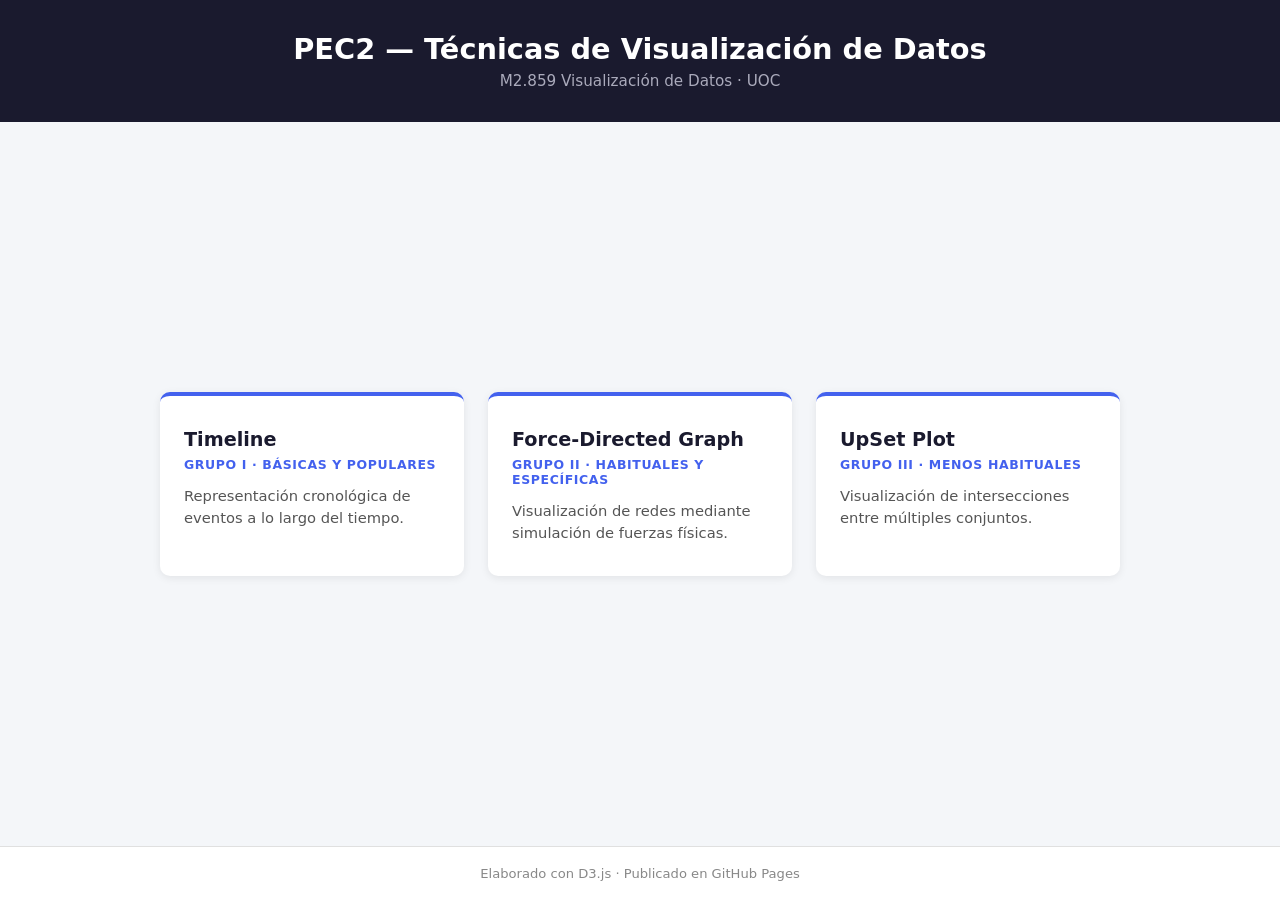
<file: index.html>
<!DOCTYPE html>
<html lang="es">
<head>
  <meta charset="UTF-8">
  <meta name="viewport" content="width=device-width, initial-scale=1.0">
  <title>PEC2 - Visualización de Datos</title>
  <link rel="stylesheet" href="css/main.css">
</head>
<body>
  <header>
    <h1>PEC2 — Técnicas de Visualización de Datos</h1>
    <p>M2.859 Visualización de Datos · UOC</p>
  </header>

  <main>
    <div class="cards">

      <a href="timeline/index.html" class="card">
        <h2>Timeline</h2>
        <p class="grupo">Grupo I · Básicas y populares</p>
        <p>Representación cronológica de eventos a lo largo del tiempo.</p>
      </a>

      <a href="force-directed/index.html" class="card">
        <h2>Force-Directed Graph</h2>
        <p class="grupo">Grupo II · Habituales y específicas</p>
        <p>Visualización de redes mediante simulación de fuerzas físicas.</p>
      </a>

      <a href="upset/index.html" class="card">
        <h2>UpSet Plot</h2>
        <p class="grupo">Grupo III · Menos habituales</p>
        <p>Visualización de intersecciones entre múltiples conjuntos.</p>
      </a>

    </div>
  </main>

  <footer>
    <p>Elaborado con D3.js · Publicado en GitHub Pages</p>
  </footer>
</body>
</html>
</file>
<file: css/main.css>
/* ===== Reset & Base ===== */
*, *::before, *::after { box-sizing: border-box; margin: 0; padding: 0; }

body {
  font-family: 'Segoe UI', system-ui, sans-serif;
  background: #f4f6f9;
  color: #222;
  min-height: 100vh;
  display: flex;
  flex-direction: column;
}

/* ===== Header ===== */
header {
  background: #1a1a2e;
  color: #fff;
  padding: 2rem;
  text-align: center;
}
header h1 { font-size: 1.8rem; margin-bottom: 0.4rem; }
header p  { color: #aab; font-size: 0.95rem; }

/* ===== Main ===== */
main {
  flex: 1;
  display: flex;
  align-items: center;
  justify-content: center;
  padding: 3rem 1.5rem;
}

/* ===== Cards ===== */
.cards {
  display: grid;
  grid-template-columns: repeat(auto-fit, minmax(260px, 1fr));
  gap: 1.5rem;
  max-width: 960px;
  width: 100%;
}

.card {
  background: #fff;
  border-radius: 10px;
  padding: 2rem 1.5rem;
  text-decoration: none;
  color: inherit;
  box-shadow: 0 2px 8px rgba(0,0,0,0.08);
  border-top: 4px solid #4361ee;
  transition: transform 0.2s, box-shadow 0.2s;
}
.card:hover {
  transform: translateY(-4px);
  box-shadow: 0 6px 20px rgba(0,0,0,0.12);
}
.card h2 { font-size: 1.2rem; margin-bottom: 0.4rem; color: #1a1a2e; }
.card .grupo { font-size: 0.78rem; color: #4361ee; font-weight: 600;
               text-transform: uppercase; letter-spacing: 0.05em; margin-bottom: 0.8rem; }
.card p:last-child { font-size: 0.92rem; color: #555; line-height: 1.5; }

/* ===== Footer ===== */
footer {
  text-align: center;
  padding: 1.2rem;
  font-size: 0.82rem;
  color: #888;
  background: #fff;
  border-top: 1px solid #e0e0e0;
}

/* ===== Viz pages ===== */
.viz-header {
  background: #1a1a2e;
  color: #fff;
  padding: 1.5rem 2rem;
}
.viz-header a { color: #7eb3ff; text-decoration: none; font-size: 0.88rem; }
.viz-header a:hover { text-decoration: underline; }
.viz-header h1 { font-size: 1.5rem; margin: 0.5rem 0 0.2rem; }
.viz-header .grupo { color: #aab; font-size: 0.85rem; }

.viz-container {
  max-width: 1100px;
  margin: 2rem auto;
  padding: 0 1.5rem;
}

.viz-description {
  background: #fff;
  border-radius: 8px;
  padding: 1.5rem;
  margin-bottom: 1.5rem;
  box-shadow: 0 1px 4px rgba(0,0,0,0.07);
  line-height: 1.6;
  font-size: 0.95rem;
  color: #444;
}

.viz-chart {
  background: #fff;
  border-radius: 8px;
  padding: 1.5rem;
  box-shadow: 0 1px 4px rgba(0,0,0,0.07);
  overflow-x: auto;
  overflow-y: visible;
  min-height: 540px;
}

svg { display: block; }

/* ===== Timeline controls ===== */
.viz-controls {
  display: flex;
  gap: 0.6rem;
  margin-bottom: 1rem;
  flex-wrap: wrap;
}
.viz-controls button {
  padding: 0.4rem 1rem;
  border: 1.5px solid #4361ee;
  background: #fff;
  color: #4361ee;
  border-radius: 20px;
  font-size: 0.85rem;
  cursor: pointer;
  transition: background 0.15s, color 0.15s;
}
.viz-controls button:hover,
.viz-controls button.active {
  background: #4361ee;
  color: #fff;
}

.tooltip {
  position: absolute;
  background: rgba(0,0,0,0.82);
  color: #fff;
  padding: 0.5rem 0.8rem;
  border-radius: 5px;
  font-size: 0.82rem;
  pointer-events: none;
  opacity: 0;
  transition: opacity 0.15s;
  max-width: 220px;
  line-height: 1.4;
}
</file>
